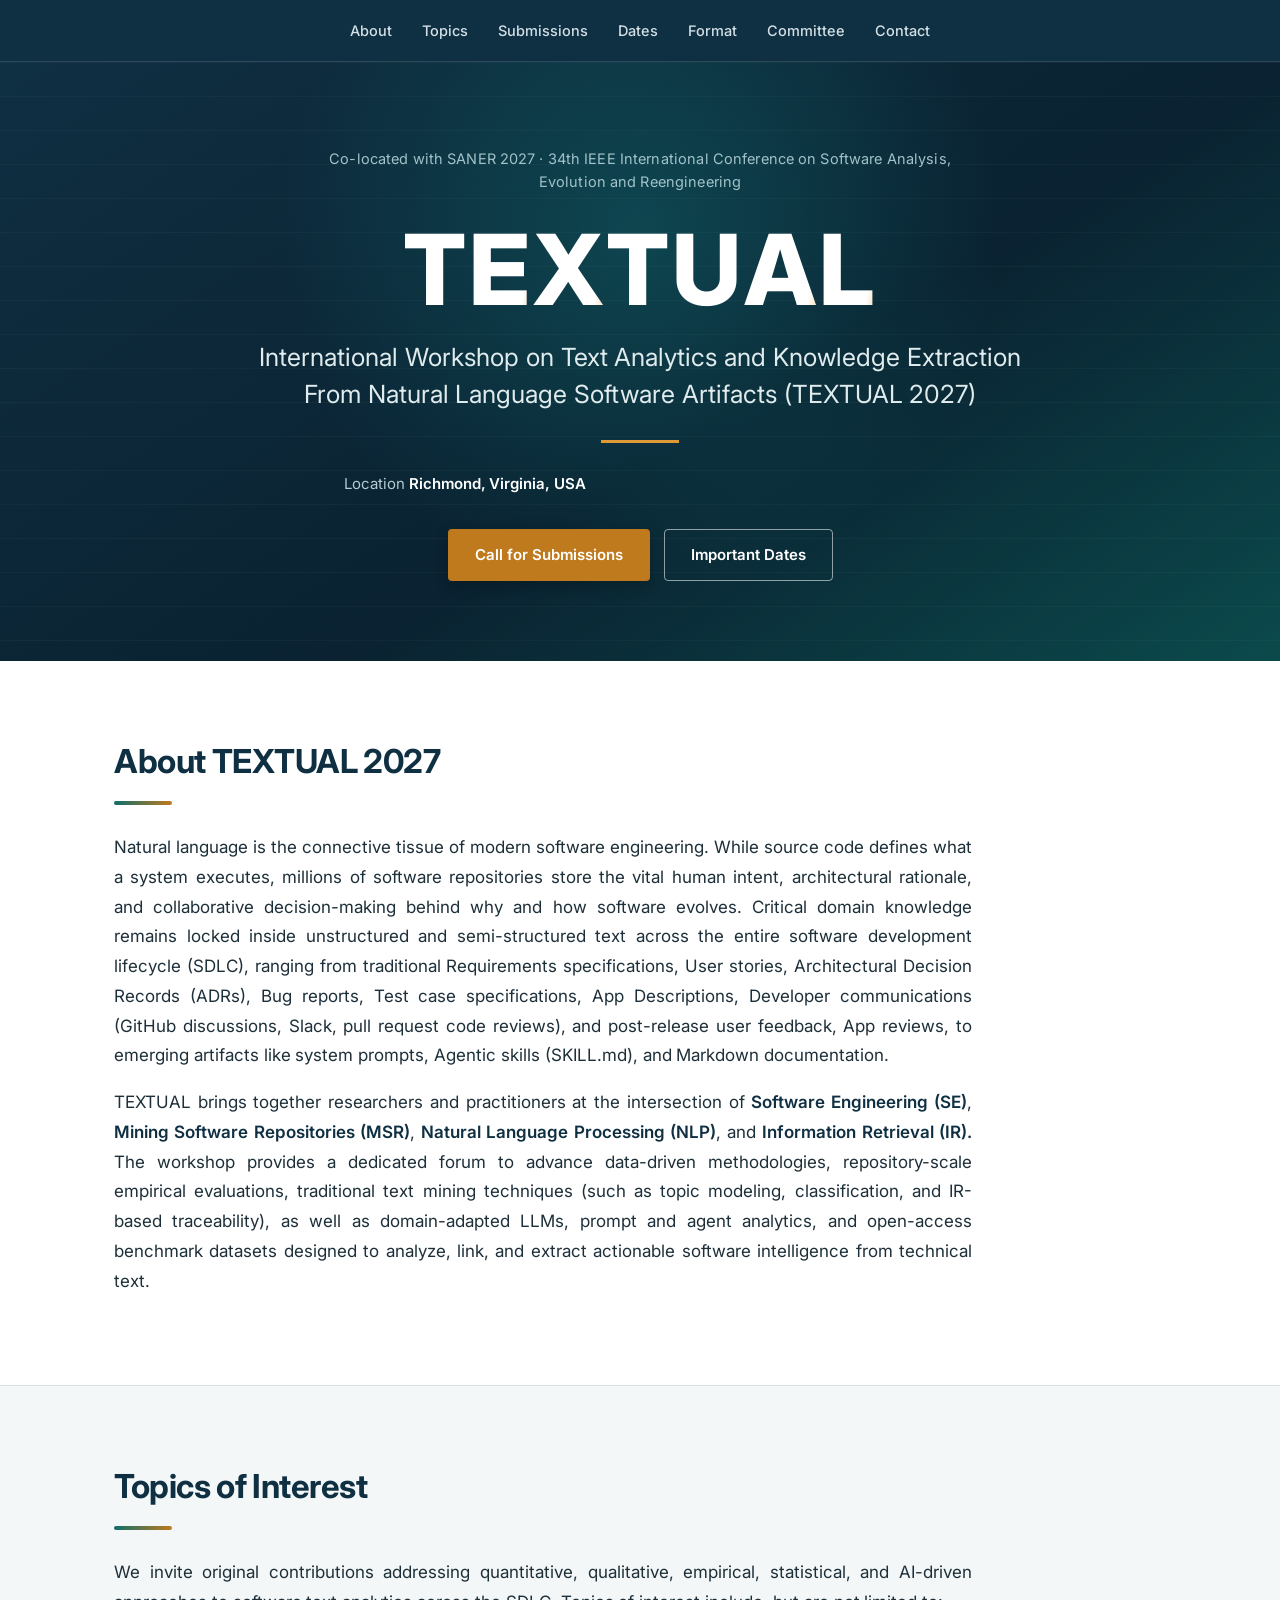
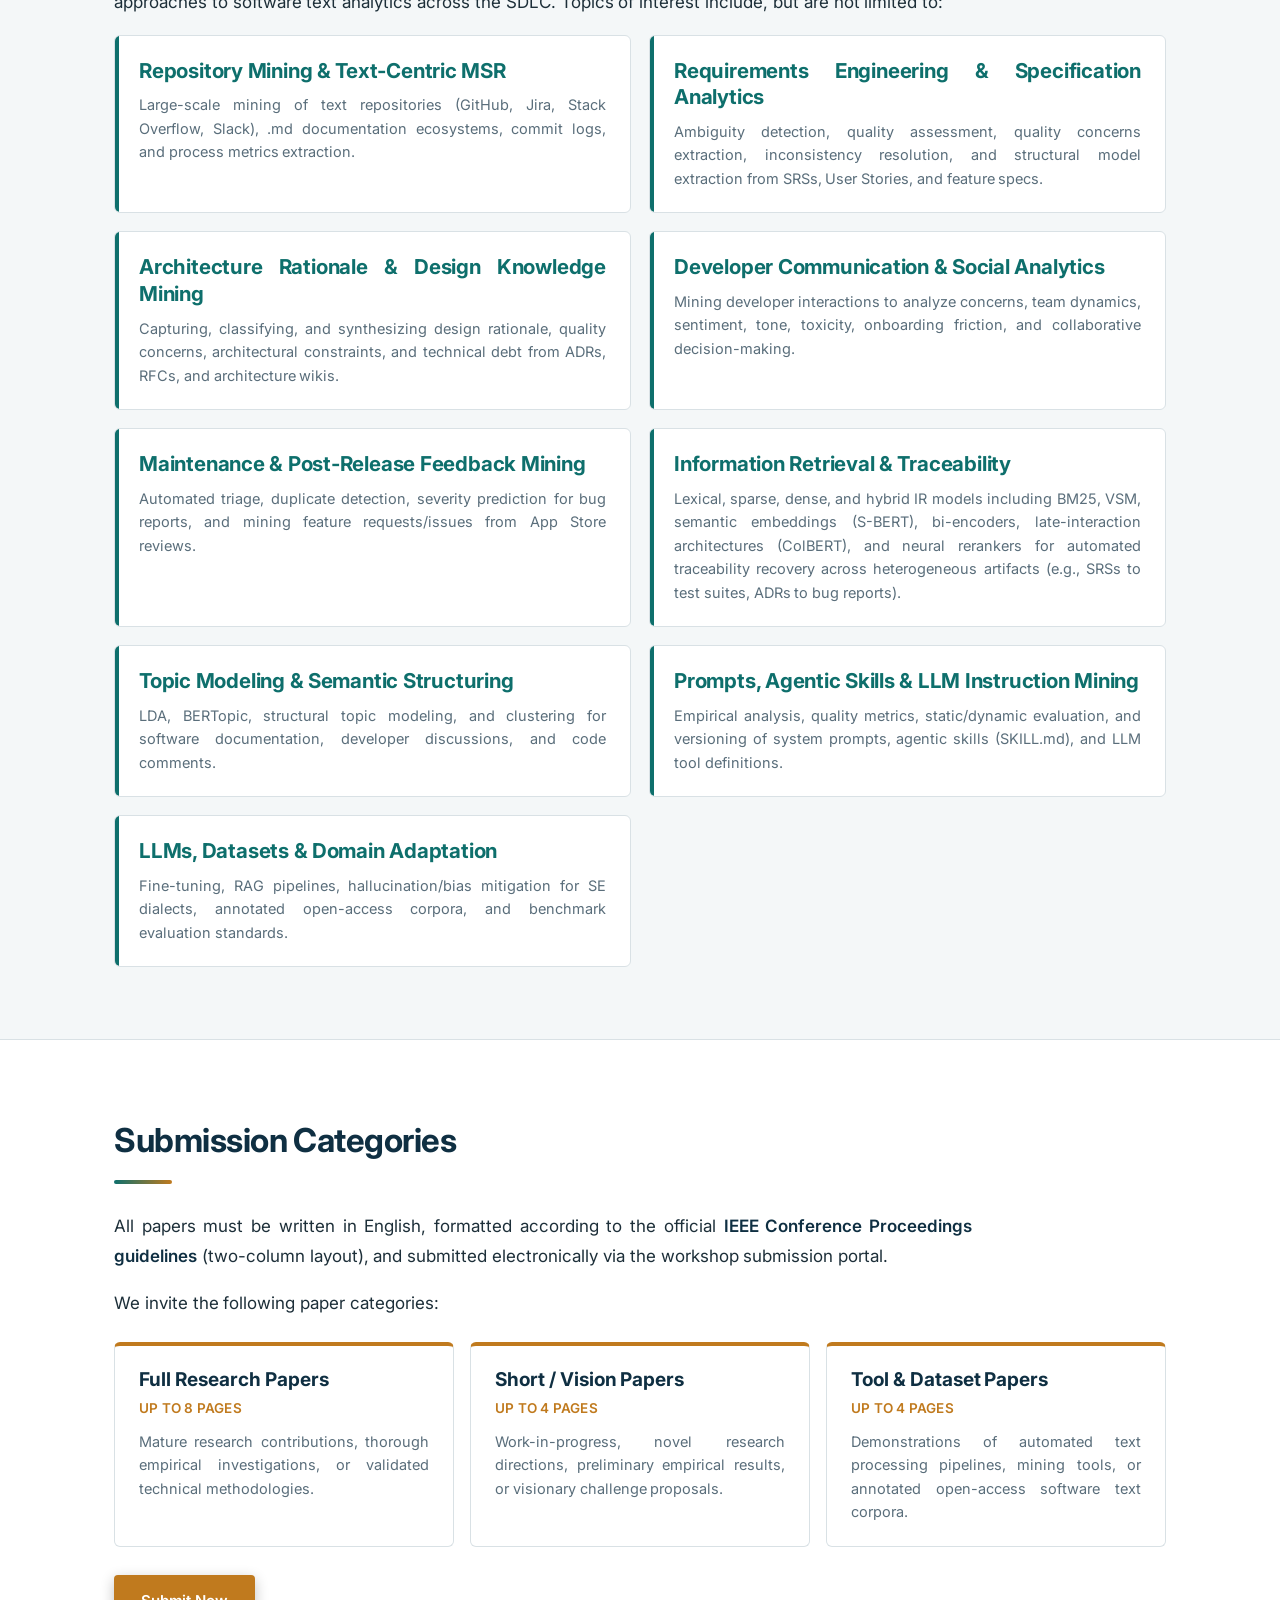
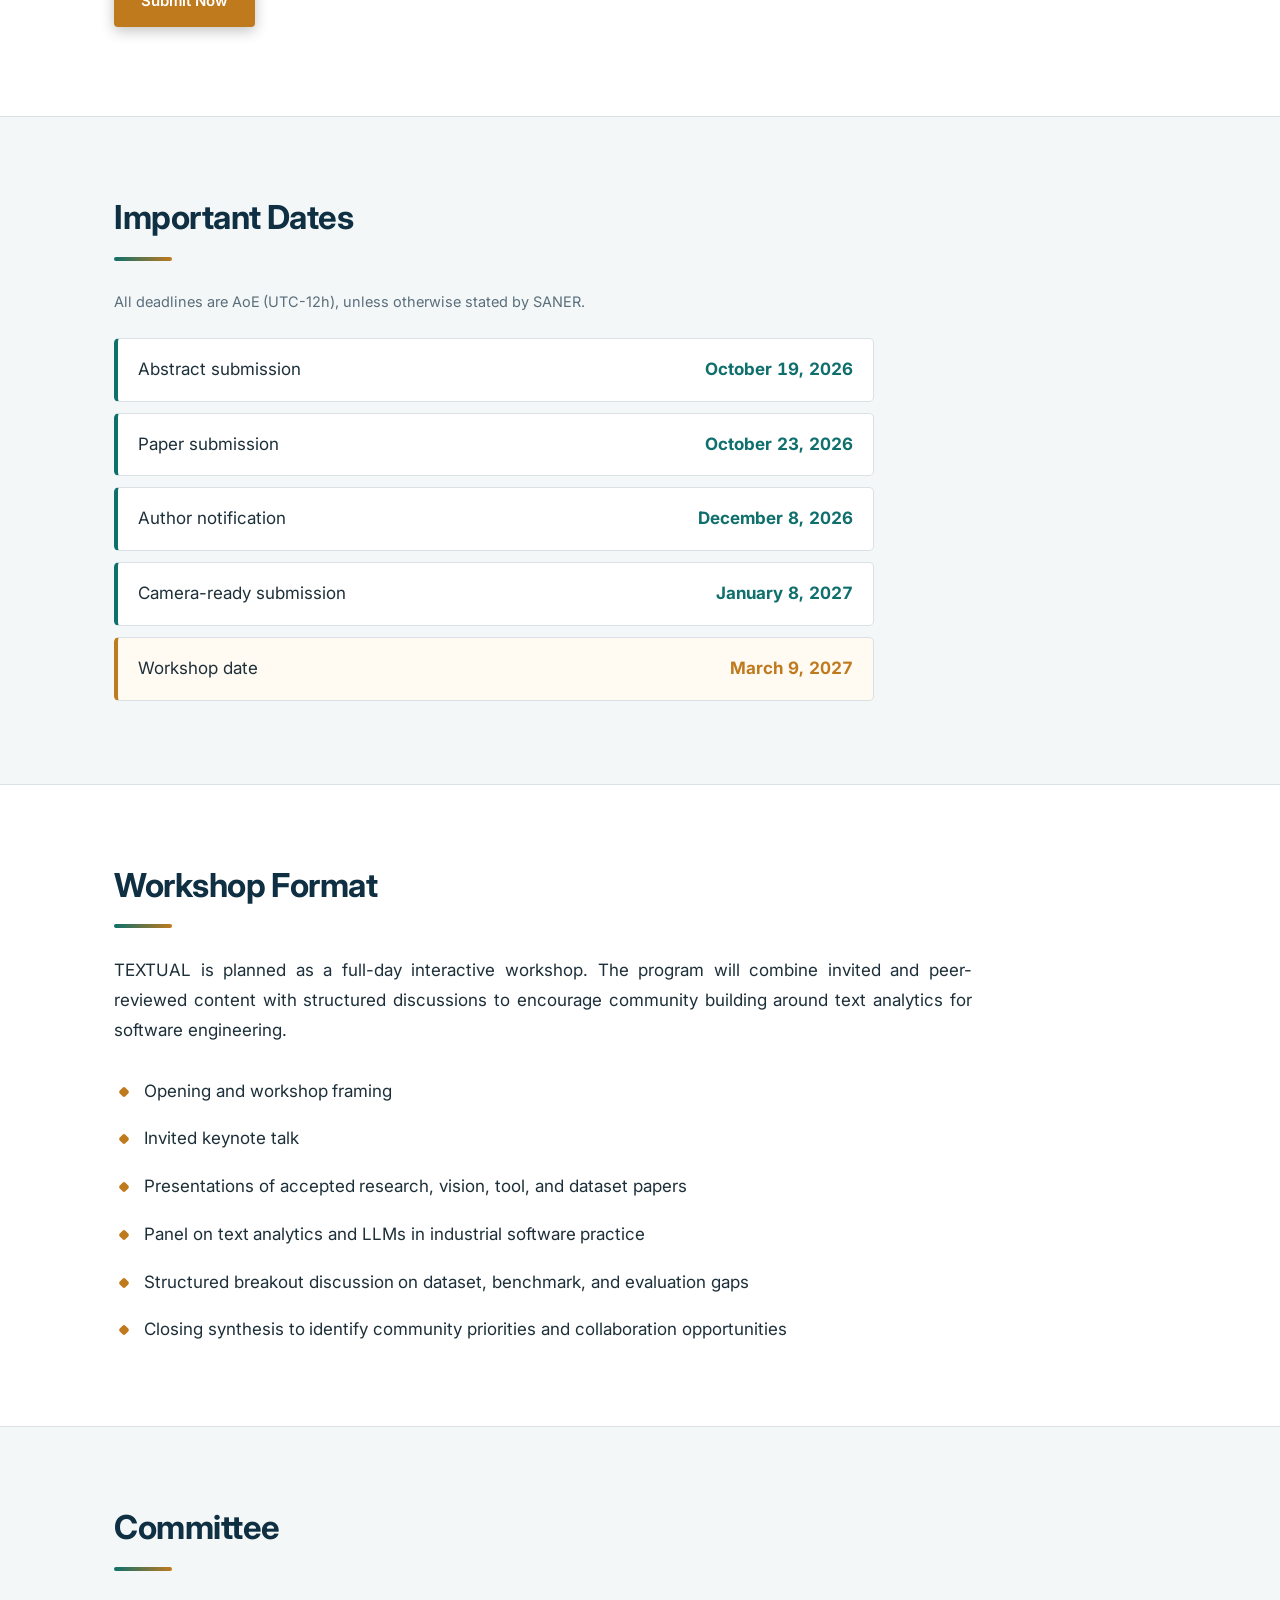
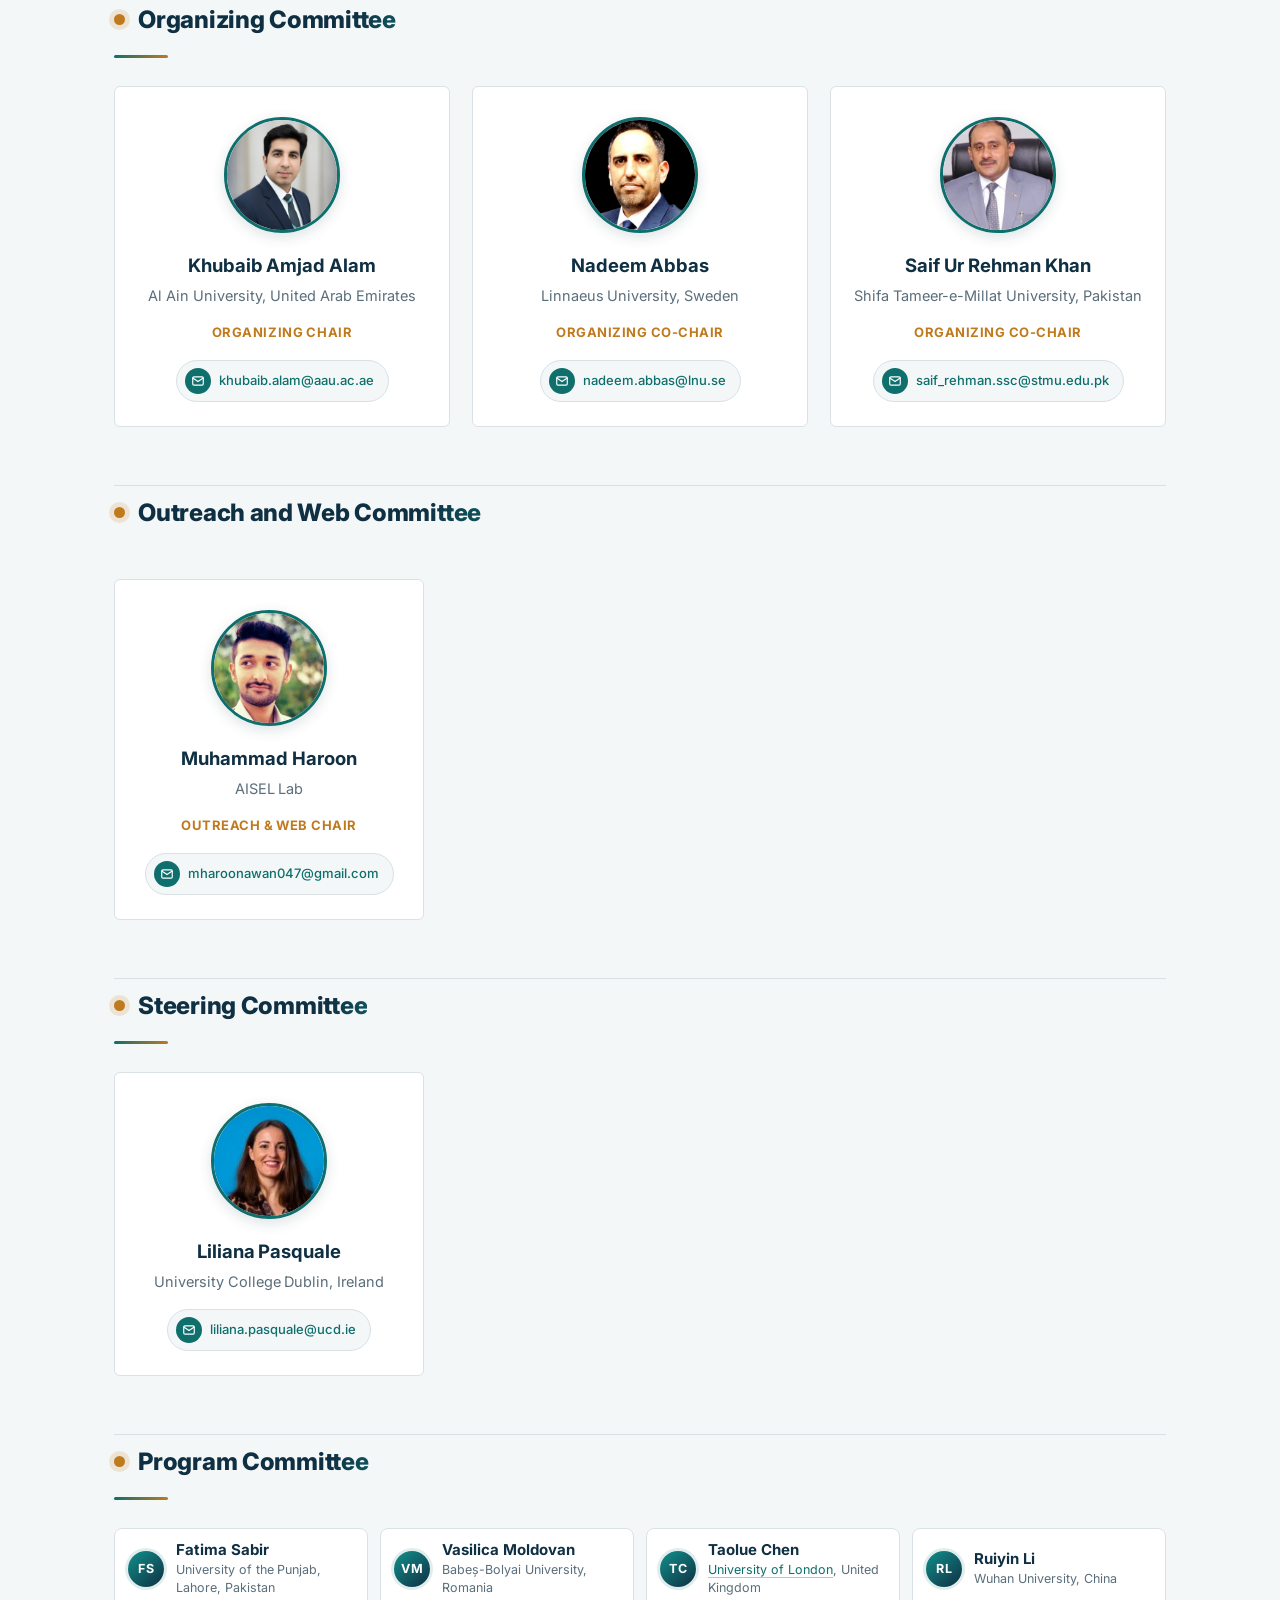
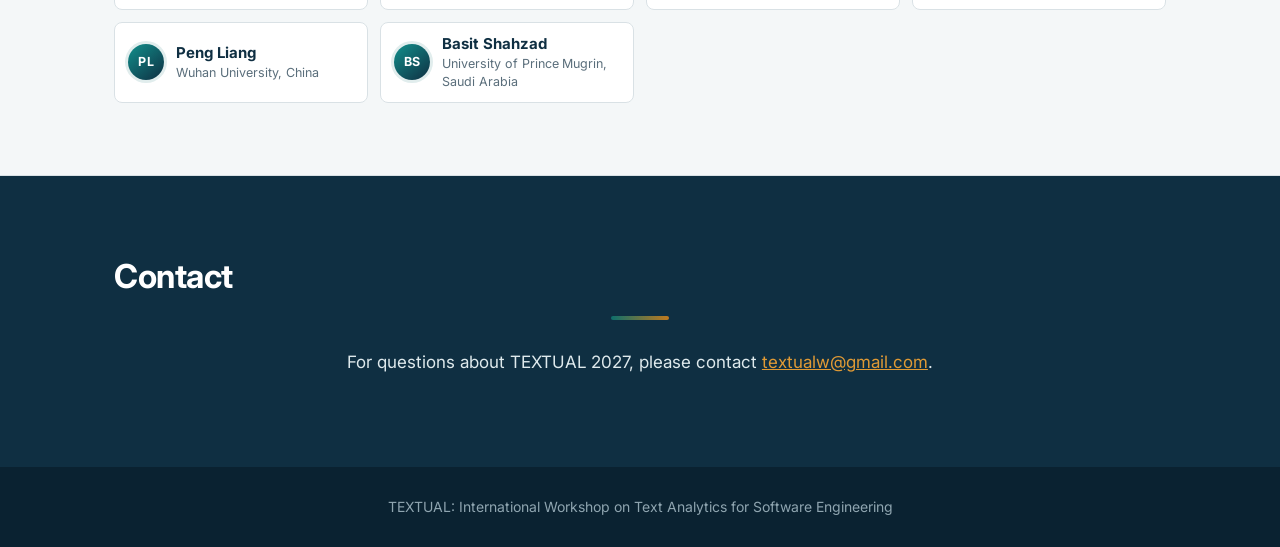
<file: textual2027/index.html>
<!DOCTYPE html>
<html lang="en">
<head>
<meta charset="utf-8">
<meta name="viewport" content="width=device-width, initial-scale=1">
<title>TEXTUAL: International Workshop on Text Analytics and Knowledge Extraction From Natural Language Software Artifacts</title>
<meta name="description" content="TEXTUAL: International Workshop on Text Analytics for Software Engineering, SANER 2027.">
<link rel="preconnect" href="https://fonts.googleapis.com">
<link rel="preconnect" href="https://fonts.gstatic.com" crossorigin>
<link href="https://fonts.googleapis.com/css2?family=Inter:wght@400;500;600;700;800&display=swap" rel="stylesheet">
<style>
:root{
  --navy:#0f2f42;
  --navy-2:#0a2231;
  --teal:#0e6f6c;
  --teal-bright:#12908c;
  --accent:#c07a1e;
  --accent-bright:#e09a35;
  --bg:#ffffff;
  --bg-alt:#f4f7f8;
  --text:#1d2f39;
  --muted:#5a6e7b;
  --line:#d9e1e5;
  --wrap:1100px;
  --ease:cubic-bezier(.22,.61,.36,1);
}
*{box-sizing:border-box}
html{scroll-behavior:smooth;scroll-padding-top:70px}
body{
  margin:0;background:var(--bg);color:var(--text);
  font-family:Inter,-apple-system,BlinkMacSystemFont,"Segoe UI",Helvetica,Arial,sans-serif;
  font-size:17px;line-height:1.75;-webkit-font-smoothing:antialiased;
}

/* No hyphenation and no mid-word breaks anywhere on the site */
*,*::before,*::after{hyphens:none;-webkit-hyphens:none;-ms-hyphens:none;word-break:normal;overflow-wrap:normal}

.wrap{max-width:var(--wrap);margin:0 auto;padding:0 24px}
a{color:var(--teal)}
a:focus-visible,button:focus-visible{outline:3px solid var(--accent);outline-offset:3px}

/* Justified body copy, last line flush left, gaps kept tight */
p,li,td,dd,blockquote{text-align:justify;text-justify:inter-word;text-align-last:left;word-spacing:-.01em}
p{max-width:78ch}

/* ---------- nav ---------- */
.nav{position:sticky;top:0;z-index:60;background:var(--navy);border-bottom:1px solid rgba(255,255,255,.12)}
.nav .wrap{display:flex;flex-wrap:wrap;justify-content:center;gap:2px;padding:11px 24px}
.nav a{position:relative;color:#d3e0e5;text-decoration:none;font-size:14.5px;font-weight:500;padding:7px 14px;transition:color .25s var(--ease)}
.nav a::after{content:"";position:absolute;left:14px;right:14px;bottom:2px;height:2px;background:var(--accent-bright);transform:scaleX(0);transform-origin:left;transition:transform .25s var(--ease)}
.nav a:hover{color:#fff}
.nav a:hover::after,.nav a.active::after{transform:scaleX(1)}
.nav a.active{color:#fff}

/* ---------- hero ---------- */
.hero{position:relative;overflow:hidden;background:linear-gradient(148deg,var(--navy) 0%,var(--navy-2) 58%,#0b4a4c 100%);color:#fff;padding:86px 0 80px;text-align:center}
.hero::before{
  content:"";position:absolute;inset:0;opacity:.05;pointer-events:none;
  background-image:linear-gradient(rgba(255,255,255,.6) 1px,transparent 1px);
  background-size:100% 34px;animation:drift 26s linear infinite;
}
@keyframes drift{to{background-position:0 34px}}
/* soft light sweeping behind the title */
.hero::after{
  content:"";position:absolute;top:-40%;left:50%;width:820px;height:820px;margin-left:-410px;
  background:radial-gradient(circle,rgba(18,144,140,.30) 0%,rgba(18,144,140,0) 62%);
  pointer-events:none;animation:pulse 9s var(--ease) infinite;
}
@keyframes pulse{0%,100%{opacity:.55;transform:scale(1)}50%{opacity:.95;transform:scale(1.1)}}
.hero .wrap{position:relative;z-index:1}
.hero p{text-align:center;text-align-last:center;margin-left:auto;margin-right:auto}
.hero .kicker{font-size:14.5px;color:#a2c2c9;max-width:680px;margin:0 auto 28px;line-height:1.55;letter-spacing:.01em}

/* animated workshop title: letters rise in, then a slow gold sheen crosses it */
.hero h1{
  font-size:clamp(54px,11vw,98px);line-height:1;margin:0;font-weight:800;letter-spacing:.03em;
  display:flex;justify-content:center;flex-wrap:wrap;
}
.hero h1 span{
  display:inline-block;opacity:0;transform:translateY(26px);
  background:linear-gradient(100deg,#fff 34%,var(--accent-bright) 50%,#fff 66%);
  background-size:280% 100%;
  -webkit-background-clip:text;background-clip:text;color:transparent;
  animation:letterIn .62s var(--ease) forwards, sheen 7s 1.6s linear infinite;
}
@keyframes letterIn{to{opacity:1;transform:none}}
@keyframes sheen{0%{background-position:150% 0}55%,100%{background-position:-150% 0}}
.hero .sub{font-size:clamp(18px,2.35vw,25px);color:#e0ebed;max-width:800px;margin:20px auto 0;font-weight:400;line-height:1.45}
.hero .rule{width:0;height:3px;background:var(--accent-bright);margin:28px auto;animation:grow .6s .9s var(--ease) forwards}
@keyframes grow{to{width:78px}}
.hero .loc{font-size:15px;color:#b3cbd1;margin:0}
.hero .loc b{color:#fff;font-weight:600}
.btns{display:flex;gap:14px;justify-content:center;flex-wrap:wrap;margin-top:32px}
.btn{display:inline-block;padding:12px 26px;border-radius:4px;font-weight:600;font-size:15px;text-decoration:none;border:1.5px solid transparent;transition:transform .25s var(--ease),background .25s var(--ease),box-shadow .25s var(--ease)}
.btn:hover{transform:translateY(-1px)}
.btn-primary{background:var(--accent);color:#fff;box-shadow:0 4px 14px rgba(0,0,0,.24)}
.btn-primary:hover{background:var(--accent-bright)}
.btn-ghost{border-color:rgba(255,255,255,.55);color:#fff}
.btn-ghost:hover{background:rgba(255,255,255,.13)}
.hero .kicker,.hero .sub,.hero .loc,.hero .btns{animation:riseIn .6s var(--ease) both}
.hero .sub{animation-delay:.72s}
.hero .loc{animation-delay:.92s}
.hero .btns{animation-delay:1.02s}
@keyframes riseIn{from{opacity:0;transform:translateY(12px)}to{opacity:1;transform:none}}

/* ---------- sections ---------- */
section{padding:72px 0;border-bottom:1px solid var(--line)}
section:nth-of-type(even){background:var(--bg-alt)}
h2{font-size:33px;margin:0 0 10px;font-weight:700;letter-spacing:-.015em;color:var(--navy);text-align:justify;text-justify:inter-word;text-align-last:left;word-spacing:-.01em}
.underline{width:58px;height:4px;background:linear-gradient(90deg,var(--teal),var(--accent));margin-bottom:28px;border-radius:2px}
h3{font-size:21px;margin:38px 0 10px;font-weight:600;color:var(--teal);text-align:justify;text-justify:inter-word;text-align-last:left;word-spacing:-.01em}
strong{font-weight:600;color:var(--navy)}

/* scroll reveal */
.reveal{opacity:0;transform:translateY(14px);transition:opacity .55s var(--ease),transform .55s var(--ease)}
.reveal.in{opacity:1;transform:none}
.reveal.d1{transition-delay:.07s}
.reveal.d2{transition-delay:.14s}
.reveal.d3{transition-delay:.21s}

/* ---------- topic cards ---------- */
.topics{list-style:none;padding:0;margin:0;display:grid;gap:18px;grid-template-columns:repeat(auto-fit,minmax(340px,1fr));align-items:stretch}
.topics li{
  position:relative;overflow:hidden;display:flex;flex-direction:column;
  background:var(--bg);border:1px solid var(--line);border-radius:6px;padding:22px 24px;
  transition:transform .25s var(--ease),box-shadow .25s var(--ease),border-color .25s var(--ease);
}
section:nth-of-type(even) .topics li{background:#fff}
/* accent bar grows on hover */
.topics li::before{content:"";position:absolute;left:0;top:0;bottom:0;width:4px;background:var(--teal);transform:scaleY(1);transform-origin:top;transition:background .25s var(--ease)}
.topics li:hover{transform:translateY(-4px);box-shadow:0 12px 28px rgba(15,47,66,.13);border-color:#c9d6db}
.topics li:hover::before{background:var(--accent)}
.topics li:hover .t-title{color:var(--accent)}
/* MAIN topic title: large and prominent */
.t-title{
  display:block;font-size:20.5px;line-height:1.3;font-weight:700;color:var(--teal);
  margin:0 0 9px;letter-spacing:-.01em;text-align:justify;text-justify:inter-word;text-align-last:left;word-spacing:-.01em;
  transition:color .25s var(--ease);
}
/* SUB text: smaller, justified, tight, never broken */
.t-body{
  display:block;font-size:14.5px;line-height:1.62;color:var(--muted);margin:0;
  text-align:justify;text-justify:inter-word;text-align-last:left;word-spacing:-.015em;
}

/* ---------- submission categories ---------- */
.cats{list-style:none;padding:0;margin:24px 0 0;display:grid;gap:16px;grid-template-columns:repeat(auto-fit,minmax(320px,1fr));align-items:stretch}
.cats li{display:flex;flex-direction:column;background:var(--bg);border:1px solid var(--line);border-top:4px solid var(--accent);border-radius:6px;padding:22px 24px;transition:transform .25s var(--ease),box-shadow .25s var(--ease)}
section:nth-of-type(even) .cats li{background:#fff}
.cats li:hover{transform:translateY(-4px);box-shadow:0 12px 28px rgba(15,47,66,.13)}
.c-title{display:block;font-size:19px;font-weight:700;color:var(--navy);margin:0 0 4px;line-height:1.3;text-align:justify;text-justify:inter-word;text-align-last:left;word-spacing:-.01em}
.c-pages{display:block;font-size:13.5px;font-weight:600;color:var(--accent);margin:0 0 9px;letter-spacing:.02em}
.c-body{display:block;font-size:14.5px;line-height:1.62;color:var(--muted);margin:0;text-align:justify;text-align-last:left;word-spacing:-.015em}

/* ---------- dates ---------- */
.dates{list-style:none;padding:0;margin:24px 0 0;max-width:760px}
.dates li>span:first-child{flex:1;text-align:justify;text-justify:inter-word;text-align-last:left;word-spacing:-.01em}
.dates li{display:flex;justify-content:space-between;gap:18px;align-items:baseline;padding:16px 20px;border:1px solid var(--line);border-left:4px solid var(--teal);border-radius:5px;margin-bottom:11px;background:var(--bg);transition:transform .25s var(--ease),box-shadow .25s var(--ease),border-left-color .25s var(--ease)}
section:nth-of-type(even) .dates li{background:#fff}
.dates li:hover{transform:translateY(-2px);box-shadow:0 8px 20px rgba(15,47,66,.1);border-left-color:var(--accent)}
.dates .d{font-weight:700;font-variant-numeric:tabular-nums;white-space:nowrap;color:var(--teal)}
.dates li.highlight{border-left-color:var(--accent);background:#fffaf2}
section:nth-of-type(even) .dates li.highlight{background:#fffaf2}
.dates li.highlight .d{color:var(--accent)}
.note{font-size:14.5px;color:var(--muted);text-align:justify;text-justify:inter-word;text-align-last:left;word-spacing:-.01em}

/* ---------- format ---------- */
.format{list-style:none;padding:0;margin:22px 0 0;max-width:78ch}
.format li{position:relative;padding:9px 0 9px 30px;text-align:justify;text-justify:inter-word;text-align-last:left;word-spacing:-.01em}
.format li::before{content:"";position:absolute;left:6px;top:20px;width:8px;height:8px;background:var(--accent);border-radius:2px;transform:rotate(45deg)}

/* ---------- organizers ---------- */
.people{display:grid;gap:22px;grid-template-columns:repeat(auto-fit,minmax(270px,1fr));margin-top:28px;align-items:stretch}
.person{display:flex;flex-direction:column;text-align:center;background:var(--bg);border:1px solid var(--line);border-radius:6px;padding:30px 20px 24px;transition:transform .25s var(--ease),box-shadow .25s var(--ease)}
section:nth-of-type(even) .person{background:#fff}
.person:hover{transform:translateY(-4px);box-shadow:0 12px 28px rgba(15,47,66,.13)}
.avatar{display:block;width:116px;height:116px;border-radius:50%;object-fit:cover;object-position:center top;background:var(--bg-alt);margin:0 auto 16px;border:3px solid var(--teal);box-shadow:0 4px 14px rgba(15,47,66,.14);transition:border-color .25s var(--ease),transform .25s var(--ease),box-shadow .25s var(--ease)}
.person:hover .avatar{border-color:var(--accent);transform:scale(1.03);box-shadow:0 8px 22px rgba(15,47,66,.2)}
/* shown automatically if a photo file is missing */
.avatar-fallback{display:flex;align-items:center;justify-content:center;font-size:36px;font-weight:800;letter-spacing:.02em;color:#fff;background:linear-gradient(140deg,var(--teal-bright),var(--navy))}
.person p{text-align:center;text-align-last:center;max-width:none;margin-left:auto;margin-right:auto}
.person .name{font-size:18.5px;font-weight:700;margin:0 0 4px;color:var(--navy)}
.person .name a{text-decoration:none;color:var(--navy)}
.person .name a:hover{color:var(--teal)}
.person .aff{font-size:14.5px;color:var(--muted);margin:0;line-height:1.5;margin-bottom:auto}
.person .role{font-size:13px;font-weight:700;color:var(--accent);margin:14px 0 0;letter-spacing:.04em;text-transform:uppercase}
.pc{margin-top:38px;color:var(--muted)}

/* email pill with envelope icon */
.email{
  display:inline-flex;align-items:center;justify-content:center;gap:8px;align-self:center;max-width:100%;
  margin-top:16px;padding:7px 14px 7px 8px;border:1px solid var(--line);border-radius:999px;
  font-size:13px;font-weight:500;line-height:1.3;color:var(--teal);text-decoration:none;background:var(--bg-alt);
  overflow-wrap:anywhere;
  transition:background .25s var(--ease),color .25s var(--ease),border-color .25s var(--ease),transform .25s var(--ease),box-shadow .25s var(--ease);
}
.email .ico{
  flex:0 0 26px;width:26px;height:26px;border-radius:50%;display:flex;align-items:center;justify-content:center;
  background:var(--teal);color:#fff;transition:background .25s var(--ease),transform .35s var(--ease);
}
.email .ico svg{width:14px;height:14px;display:block}
.email:hover{background:var(--navy);color:#fff;border-color:var(--navy);transform:translateY(-2px);box-shadow:0 6px 16px rgba(15,47,66,.2)}
.email:hover .ico{background:var(--accent-bright);transform:rotate(-12deg) scale(1.08)}

/* ---------- committee subheadings ---------- */
.committee-block{margin-top:12px}
.committee-block+.committee-block{margin-top:58px;padding-top:6px;border-top:1px solid var(--line)}
.subhead{
  display:flex;align-items:center;gap:13px;font-size:24px;font-weight:800;
  margin:0 0 14px;letter-spacing:-.01em;color:var(--navy);
}
.subhead::before{
  content:"";flex:0 0 11px;width:11px;height:11px;border-radius:50%;background:var(--accent);
  box-shadow:0 0 0 5px rgba(192,122,30,.16);transition:box-shadow .3s var(--ease);
}
.committee-block:hover .subhead::before{box-shadow:0 0 0 7px rgba(192,122,30,.22)}
.subhead span{
  position:relative;display:inline-block;
  background:linear-gradient(100deg,var(--navy) 32%,var(--teal-bright) 50%,var(--navy) 68%);
  background-size:260% 100%;-webkit-background-clip:text;background-clip:text;color:transparent;
  animation:sheen 6.5s 1s linear infinite;
}
.underline-sm{width:0;height:3px;border-radius:2px;margin:0 0 28px;
  background:linear-gradient(90deg,var(--teal),var(--accent));
  transition:width .75s var(--ease) .12s;}
.underline-sm.in{width:54px}
.people.single{max-width:310px}

/* ---------- program committee ---------- */
.pc-list{list-style:none;padding:0;margin:0;display:grid;gap:12px;grid-template-columns:repeat(auto-fill,minmax(250px,1fr))}
.pc-item{
  position:relative;overflow:hidden;display:flex;align-items:center;gap:12px;
  padding:11px 14px 11px 13px;border:1px solid var(--line);border-radius:8px;background:var(--bg);
  opacity:0;text-align:left;
  transition:box-shadow .3s var(--ease),border-color .3s var(--ease),background .3s var(--ease),translate .3s var(--ease);
}
section:nth-of-type(even) .pc-item{background:#fff}
/* slides in from the left, one after another */
.pc-item.in{animation:pcIn .65s var(--ease) both;animation-delay:calc(var(--i,0) * 80ms)}
@keyframes pcIn{from{opacity:0;transform:translateX(-26px)}to{opacity:1;transform:none}}
/* accent bar that draws down the left edge on hover */
.pc-item::before{
  content:"";position:absolute;left:0;top:0;bottom:0;width:4px;
  background:linear-gradient(180deg,var(--teal-bright),var(--accent));
  transform:scaleY(0);transform-origin:top;transition:transform .35s var(--ease);
}
/* soft light that sweeps across on hover */
.pc-item::after{
  content:"";position:absolute;top:0;bottom:0;left:-60%;width:45%;pointer-events:none;
  background:linear-gradient(100deg,transparent,rgba(18,144,140,.10),transparent);
  transition:left .7s var(--ease);
}
.pc-item:hover{box-shadow:0 8px 20px rgba(15,47,66,.13);border-color:#c9d6db;translate:0 -3px}
.pc-item:hover::before{transform:scaleY(1)}
.pc-item:hover::after{left:120%}
.pc-mono{
  flex:0 0 36px;width:36px;height:36px;border-radius:50%;display:flex;align-items:center;justify-content:center;
  font-size:12.5px;font-weight:700;letter-spacing:.04em;color:#fff;
  background:linear-gradient(140deg,var(--teal-bright),var(--navy));
  box-shadow:0 0 0 3px rgba(14,111,108,.12);
  transition:transform .4s var(--ease),background .3s var(--ease),box-shadow .3s var(--ease);
}
.pc-item:hover .pc-mono{transform:rotate(-8deg) scale(1.08);background:linear-gradient(140deg,var(--accent-bright),var(--accent));box-shadow:0 0 0 4px rgba(192,122,30,.16)}
.pc-text{display:flex;flex-direction:column;min-width:0}
.pc-name{font-size:15px;font-weight:700;line-height:1.3;color:var(--navy);transition:color .25s var(--ease)}
.pc-item:hover .pc-name{color:var(--teal)}
.pc-aff{font-size:12.5px;line-height:1.45;color:var(--muted);margin-top:2px}
.pc-aff a{color:var(--teal);text-decoration:none;border-bottom:1px solid rgba(14,111,108,.35);transition:color .25s var(--ease),border-color .25s var(--ease)}
.pc-aff a:hover{color:var(--accent);border-color:var(--accent)}

/* ---------- contact + footer ---------- */
.contact{background:var(--navy);color:#dfeaed;text-align:center;border-bottom:none}
.contact h2{color:#fff}
.contact .underline{margin:0 auto 28px}
.contact p{margin-left:auto;margin-right:auto;max-width:640px;text-align:center;text-align-last:center}
.contact a{color:var(--accent-bright)}
footer{background:var(--navy-2);color:#8fa5b0;text-align:center;padding:28px 24px;font-size:14px}

/* ---------- back to top ---------- */
#top{position:fixed;right:22px;bottom:22px;z-index:70;width:44px;height:44px;border:none;border-radius:50%;background:var(--teal);color:#fff;font-size:19px;cursor:pointer;opacity:0;pointer-events:none;transform:translateY(10px);transition:opacity .25s var(--ease),transform .25s var(--ease),background .25s var(--ease);box-shadow:0 6px 18px rgba(0,0,0,.24)}
#top.show{opacity:1;pointer-events:auto;transform:none}
#top:hover{background:var(--accent)}

@media(max-width:720px){
  body{font-size:16px}
  section{padding:52px 0}
  h2{font-size:27px}
  .t-title{font-size:18.5px}
  .dates li{flex-direction:column;gap:4px}
  .pc-list{grid-template-columns:1fr}
}
@media (prefers-reduced-motion:reduce){
  html{scroll-behavior:auto}
  *,*::before,*::after{animation:none!important;transition:none!important}
  .reveal{opacity:1;transform:none}
  .pc-item{opacity:1}
  .underline-sm{width:54px}
  .hero .rule{width:78px}
  .hero h1 span{opacity:1;transform:none;color:#fff;-webkit-text-fill-color:#fff}
}
</style>
</head>
<body>

<!-- envelope icon, reused by every email link -->
<svg xmlns="http://www.w3.org/2000/svg" style="display:none" aria-hidden="true">
  <symbol id="i-mail" viewBox="0 0 24 24" fill="none" stroke="currentColor" stroke-width="2" stroke-linecap="round" stroke-linejoin="round">
    <rect x="3" y="5" width="18" height="14" rx="2"/>
    <path d="m3 7 9 6 9-6"/>
  </symbol>
</svg>

<nav class="nav">
  <div class="wrap">
    <a href="#about">About</a>
    <a href="#topics">Topics</a>
    <a href="#submissions">Submissions</a>
    <a href="#dates">Dates</a>
    <a href="#format">Format</a>
    <a href="#committee">Committee</a>
    <a href="#contact">Contact</a>
  </div>
</nav>

<header class="hero">
  <div class="wrap">
    <p class="kicker">Co-located with SANER 2027 &middot; 34th IEEE International Conference on Software Analysis, Evolution and Reengineering</p>
    <h1 id="title" aria-label="TEXTUAL">TEXTUAL</h1>
    <p class="sub">International Workshop on Text Analytics and Knowledge Extraction From Natural Language Software Artifacts (TEXTUAL 2027) </p>
    <div class="rule"></div>
    <p class="loc">Location <b>Richmond, Virginia, USA</b></p>
    <div class="btns">
      <a class="btn btn-primary" href="#submissions">Call for Submissions</a>
      <a class="btn btn-ghost" href="#dates">Important Dates</a>
    </div>
  </div>
</header>

<section id="about">
  <div class="wrap">
    <h2 class="reveal">About TEXTUAL 2027</h2>
    <div class="underline reveal"></div>
    <p class="reveal d1">Natural language is the connective tissue of modern software engineering. While source code defines what a system executes, millions of software repositories store the vital human intent, architectural rationale, and collaborative decision-making behind why and how software evolves. Critical domain knowledge remains locked inside unstructured and semi-structured text across the entire software development lifecycle (SDLC), ranging from traditional Requirements specifications, User stories, Architectural Decision Records (ADRs), Bug reports, Test case specifications, App Descriptions, Developer communications (GitHub discussions, Slack, pull request code reviews), and post-release user feedback, App reviews, to emerging artifacts like system prompts, Agentic skills (SKILL.md), and Markdown documentation.</p>
    <p class="reveal d2">TEXTUAL brings together researchers and practitioners at the intersection of <strong>Software Engineering (SE)</strong>, <strong>Mining Software Repositories (MSR)</strong>, <strong>Natural Language Processing (NLP)</strong>, and <strong>Information Retrieval (IR).</strong> The workshop provides a dedicated forum to advance data-driven methodologies, repository-scale empirical evaluations, traditional text mining techniques (such as topic modeling, classification, and IR-based traceability), as well as domain-adapted LLMs, prompt and agent analytics, and open-access benchmark datasets designed to analyze, link, and extract actionable software intelligence from technical text.</p>
  </div>
</section>

<section id="topics">
  <div class="wrap">
    <h2 class="reveal">Topics of Interest</h2>
    <div class="underline reveal"></div>
    <p class="reveal d1">We invite original contributions addressing quantitative, qualitative, empirical, statistical, and AI-driven approaches to software text analytics across the SDLC. Topics of interest include, but are not limited to:</p>
    <ul class="topics">
      <li class="reveal"><span class="t-title">Repository Mining &amp; Text-Centric MSR</span><span class="t-body">Large-scale mining of text repositories (GitHub, Jira, Stack Overflow, Slack), .md documentation ecosystems, commit logs, and process metrics extraction.</span></li>
      <li class="reveal d1"><span class="t-title">Requirements Engineering &amp; Specification Analytics</span><span class="t-body">Ambiguity detection, quality assessment, quality concerns extraction, inconsistency resolution, and structural model extraction from SRSs, User Stories, and feature specs.</span></li>
      <li class="reveal d2"><span class="t-title">Architecture Rationale &amp; Design Knowledge Mining</span><span class="t-body">Capturing, classifying, and synthesizing design rationale, quality concerns, architectural constraints, and technical debt from ADRs, RFCs, and architecture wikis.</span></li>
      <li class="reveal"><span class="t-title">Developer Communication &amp; Social Analytics</span><span class="t-body">Mining developer interactions to analyze concerns, team dynamics, sentiment, tone, toxicity, onboarding friction, and collaborative decision-making.</span></li>
      <li class="reveal d1"><span class="t-title">Maintenance &amp; Post-Release Feedback Mining</span><span class="t-body">Automated triage, duplicate detection, severity prediction for bug reports, and mining feature requests/issues from App Store reviews.</span></li>
      <li class="reveal d2"><span class="t-title">Information Retrieval &amp; Traceability</span><span class="t-body">Lexical, sparse, dense, and hybrid IR models including BM25, VSM, semantic embeddings (S-BERT), bi-encoders, late-interaction architectures (ColBERT), and neural rerankers for automated traceability recovery across heterogeneous artifacts (e.g., SRSs to test suites, ADRs to bug reports).</span></li>
      <li class="reveal"><span class="t-title">Topic Modeling &amp; Semantic Structuring</span><span class="t-body">LDA, BERTopic, structural topic modeling, and clustering for software documentation, developer discussions, and code comments.</span></li>
      <li class="reveal d1"><span class="t-title">Prompts, Agentic Skills &amp; LLM Instruction Mining</span><span class="t-body">Empirical analysis, quality metrics, static/dynamic evaluation, and versioning of system prompts, agentic skills (SKILL.md), and LLM tool definitions.</span></li>
      <li class="reveal d2"><span class="t-title">LLMs, Datasets &amp; Domain Adaptation</span><span class="t-body">Fine-tuning, RAG pipelines, hallucination/bias mitigation for SE dialects, annotated open-access corpora, and benchmark evaluation standards.</span></li>
    </ul>
  </div>
</section>

<section id="submissions">
  <div class="wrap">
    <h2 class="reveal">Submission Categories</h2>
    <div class="underline reveal"></div>
    <p class="reveal d1">All papers must be written in English, formatted according to the official <strong>IEEE Conference Proceedings guidelines</strong> (two-column layout), and submitted electronically via the workshop submission portal.</p>
    <p class="reveal d2">We invite the following paper categories:</p>
    <ul class="cats">
      <li class="reveal"><span class="c-title">Full Research Papers</span><span class="c-pages">UP TO 8 PAGES</span><span class="c-body">Mature research contributions, thorough empirical investigations, or validated technical methodologies.</span></li>
      <li class="reveal d1"><span class="c-title">Short / Vision Papers</span><span class="c-pages">UP TO 4 PAGES</span><span class="c-body">Work-in-progress, novel research directions, preliminary empirical results, or visionary challenge proposals.</span></li>
      <li class="reveal d2"><span class="c-title">Tool &amp; Dataset Papers</span><span class="c-pages">UP TO 4 PAGES</span><span class="c-body">Demonstrations of automated text processing pipelines, mining tools, or annotated open-access software text corpora.</span></li>
    </ul>
    <p class="reveal" style="margin-top:28px"><a class="btn btn-primary" href="https://easychair.org/conferences/?conf=saner27tracks">Submit Now</a></p>
  </div>
</section>

<section id="dates">
  <div class="wrap">
    <h2 class="reveal">Important Dates</h2>
    <div class="underline reveal"></div>
    <p class="note reveal d1">All deadlines are AoE (UTC-12h), unless otherwise stated by SANER.</p>
    <ul class="dates">
      <li class="reveal"><span>Abstract submission</span><span class="d">October 19, 2026</span></li>
      <li class="reveal d1"><span>Paper submission</span><span class="d">October 23, 2026</span></li>
      <li class="reveal d2"><span>Author notification</span><span class="d">December 8, 2026</span></li>
      <li class="reveal d2"><span>Camera-ready submission</span><span class="d">January 8, 2027</span></li>
      <li class="reveal d3 highlight"><span>Workshop date</span><span class="d">March 9, 2027</span></li>
    </ul>
  </div>
</section>

<section id="format">
  <div class="wrap">
    <h2 class="reveal">Workshop Format</h2>
    <div class="underline reveal"></div>
    <p class="reveal d1">TEXTUAL is planned as a full-day interactive workshop. The program will combine invited and peer-reviewed content with structured discussions to encourage community building around text analytics for software engineering.</p>
    <ul class="format">
      <li class="reveal">Opening and workshop framing</li>
      <li class="reveal">Invited keynote talk</li>
      <li class="reveal d1">Presentations of accepted research, vision, tool, and dataset papers</li>
      <li class="reveal d1">Panel on text analytics and LLMs in industrial software practice</li>
      <li class="reveal d2">Structured breakout discussion on dataset, benchmark, and evaluation gaps</li>
      <li class="reveal d2">Closing synthesis to identify community priorities and collaboration opportunities</li>
    </ul>
  </div>
</section>

<section id="committee">
  <div class="wrap">
    <h2 class="reveal">Committee</h2>
    <div class="underline reveal"></div>

    <!-- ===== Organizing Committee ===== -->
    <div class="committee-block">
      <h3 class="subhead reveal"><span>Organizing Committee</span></h3>
      <div class="underline-sm reveal"></div>
      <div class="people">

        <div class="person reveal">
          <img class="avatar" src="assets/organizers/khubaib-amjad-alam.jpg" alt="Khubaib Amjad Alam" loading="lazy" width="600" height="600">
          <p class="name"><a href="https://aau.ac.ae/en/staff/khubaib-Alam" target="_blank" rel="noopener">Khubaib Amjad Alam</a></p>
          <p class="aff">Al Ain University, United Arab Emirates</p>
          <p class="role">Organizing Chair</p>
          <a class="email" href="mailto:khubaib.alam@aau.ac.ae"><span class="ico"><svg aria-hidden="true"><use href="#i-mail"/></svg></span>khubaib.alam@aau.ac.ae</a>
        </div>

        <div class="person reveal d1">
          <img class="avatar" src="assets/organizers/nadeem-abbas.jpg" alt="Nadeem Abbas" loading="lazy" width="600" height="600">
          <p class="name"><a href="https://www.lnu.se/en/staff/nadeem.abbas" target="_blank" rel="noopener">Nadeem Abbas</a></p>
          <p class="aff">Linnaeus University, Sweden</p>
          <p class="role">Organizing Co-chair</p>
          <a class="email" href="mailto:nadeem.abbas@lnu.se"><span class="ico"><svg aria-hidden="true"><use href="#i-mail"/></svg></span>nadeem.abbas@lnu.se</a>
        </div>

        <div class="person reveal d2">
          <img class="avatar" src="assets/organizers/saif-ur-rehman-khan.jpg" alt="Saif Ur Rehman Khan" loading="lazy" width="600" height="600">
          <p class="name"><a href="https://stmu.edu.pk/dr-saif-ur-rehman-2/" target="_blank" rel="noopener">Saif Ur Rehman Khan</a></p>
          <p class="aff">Shifa Tameer-e-Millat University, Pakistan</p>
          <p class="role">Organizing Co-chair</p>
          <a class="email" href="mailto:saif_rehman.ssc@stmu.edu.pk"><span class="ico"><svg aria-hidden="true"><use href="#i-mail"/></svg></span>saif_rehman.ssc@stmu.edu.pk</a>
        </div>

      </div>
    </div>

    <!-- ===== Outreach and Web Committee ===== -->
    <div class="committee-block">
      <h3 class="subhead reveal"><span>Outreach and Web Committee</span></h3>
      <div class="underline-sm reveal"></div>
      <div class="people single">

        <div class="person reveal">
          <img class="avatar" src="assets/organizers/muhammad-haroon.jpg" alt="Muhammad Haroon" loading="lazy" width="600" height="600">
          <p class="name"><a href="https://aisel.dev" target="_blank" rel="noopener">Muhammad Haroon</a></p>
          <p class="aff">AISEL Lab</p>
          <p class="role">Outreach &amp; Web Chair</p>
          <a class="email" href="mailto:mharoonawan047@gmail.com"><span class="ico"><svg aria-hidden="true"><use href="#i-mail"/></svg></span>mharoonawan047@gmail.com</a>
        </div>

      </div>
    </div>

    <!-- ===== Steering Committee ===== -->
    <div class="committee-block">
      <h3 class="subhead reveal"><span>Steering Committee</span></h3>
      <div class="underline-sm reveal"></div>
      <div class="people single">

        <div class="person reveal">
          <!-- add the photo at this path: assets/organizers/liliana-pasquale.jpg -->
          <img class="avatar" src="assets/organizers/Liliana.jpeg" alt="Liliana Pasquale" loading="lazy" width="600" height="600">
          <p class="name">Liliana Pasquale</p>
          <p class="aff">University College Dublin, Ireland</p>
          <a class="email" href="mailto:liliana.pasquale@ucd.ie"><span class="ico"><svg aria-hidden="true"><use href="#i-mail"/></svg></span>liliana.pasquale@ucd.ie</a>
        </div>

      </div>
    </div>

    <!-- ===== Program Committee ===== -->
    <div class="committee-block">
      <h3 class="subhead reveal"><span>Program Committee</span></h3>
      <div class="underline-sm reveal"></div>
      <ul class="pc-list">
        <li class="pc-item reveal" style="--i:0">
          <span class="pc-mono" aria-hidden="true">FS</span>
          <span class="pc-text"><span class="pc-name">Fatima Sabir</span><span class="pc-aff">University of the Punjab, Lahore, Pakistan</span></span>
        </li>
        <li class="pc-item reveal" style="--i:1">
          <span class="pc-mono" aria-hidden="true">VM</span>
          <span class="pc-text"><span class="pc-name">Vasilica Moldovan</span><span class="pc-aff">Babe&#537;-Bolyai University, Romania</span></span>
        </li>
        <li class="pc-item reveal" style="--i:2">
          <span class="pc-mono" aria-hidden="true">TC</span>
          <span class="pc-text"><span class="pc-name">Taolue Chen</span><span class="pc-aff"><a href="https://www.bbk.ac.uk/" target="_blank" rel="noopener">University of London</a>, United Kingdom</span></span>
        </li>
        <li class="pc-item reveal" style="--i:3">
          <span class="pc-mono" aria-hidden="true">RL</span>
          <span class="pc-text"><span class="pc-name">Ruiyin Li</span><span class="pc-aff">Wuhan University, China</span></span>
        </li>
        <li class="pc-item reveal" style="--i:4">
          <span class="pc-mono" aria-hidden="true">PL</span>
          <span class="pc-text"><span class="pc-name">Peng Liang</span><span class="pc-aff">Wuhan University, China</span></span>
        </li>
        <li class="pc-item reveal" style="--i:5">
          <span class="pc-mono" aria-hidden="true">BS</span>
          <span class="pc-text"><span class="pc-name">Basit Shahzad</span><span class="pc-aff">University of Prince Mugrin, Saudi Arabia</span></span>
        </li>
      </ul>
    </div>

  </div>
</section>

<section id="contact" class="contact">
  <div class="wrap">
    <h2 class="reveal">Contact</h2>
    <div class="underline reveal"></div>
    <p class="reveal d1">For questions about TEXTUAL 2027, please contact <a href="mailto:textualw@gmail.com">textualw@gmail.com</a>.</p>
  </div>
</section>

<footer>
  TEXTUAL: International Workshop on Text Analytics for Software Engineering
</footer>

<button id="top" aria-label="Back to top">&#8593;</button>

<script>
(function(){
  var reduce = window.matchMedia('(prefers-reduced-motion: reduce)').matches;

  // Split the workshop title into animated letters
  var title = document.getElementById('title');
  if (title) {
    var word = title.textContent.trim();
    title.textContent = '';
    for (var i = 0; i < word.length; i++) {
      var s = document.createElement('span');
      s.textContent = word[i];
      s.style.animationDelay = (0.12 + i * 0.075) + 's, ' + (1.6 + i * 0.075) + 's';
      title.appendChild(s);
    }
  }

  // If a committee photo is missing, show the person's initials instead of a broken image
  function initialsFallback(img){
    var name = (img.getAttribute('alt') || '').trim().split(/\s+/);
    var d = document.createElement('div');
    d.className = 'avatar avatar-fallback';
    d.setAttribute('role', 'img');
    d.setAttribute('aria-label', img.getAttribute('alt') || '');
    d.textContent = ((name[0] || '').charAt(0) + (name.length > 1 ? name[name.length - 1].charAt(0) : '')).toUpperCase();
    if (img.parentNode) img.parentNode.replaceChild(d, img);
  }
  document.querySelectorAll('img.avatar').forEach(function(img){
    if (img.complete && img.naturalWidth === 0 && img.currentSrc) { initialsFallback(img); }
    else { img.addEventListener('error', function(){ initialsFallback(img); }); }
  });

  // Scroll reveal
  var items = document.querySelectorAll('.reveal');
  if (reduce || !('IntersectionObserver' in window)) {
    items.forEach(function(el){ el.classList.add('in'); });
  } else {
    var io = new IntersectionObserver(function(entries){
      entries.forEach(function(e){
        if (e.isIntersecting) { e.target.classList.add('in'); io.unobserve(e.target); }
      });
    }, { threshold: 0.12, rootMargin: '0px 0px -60px 0px' });
    items.forEach(function(el){ io.observe(el); });
  }

  // Active nav link and back-to-top visibility
  var links = Array.prototype.slice.call(document.querySelectorAll('.nav a'));
  var sections = links.map(function(a){ return document.querySelector(a.getAttribute('href')); });
  var btn = document.getElementById('top');
  function onScroll(){
    var y = window.scrollY + 100, current = -1;
    sections.forEach(function(s, i){ if (s && s.offsetTop <= y) current = i; });
    links.forEach(function(a, i){ a.classList.toggle('active', i === current); });
    btn.classList.toggle('show', window.scrollY > 500);
  }
  window.addEventListener('scroll', onScroll, { passive: true });
  onScroll();

  btn.addEventListener('click', function(){
    window.scrollTo({ top: 0, behavior: reduce ? 'auto' : 'smooth' });
  });
})();
</script>

</body>
</html>
</file>
